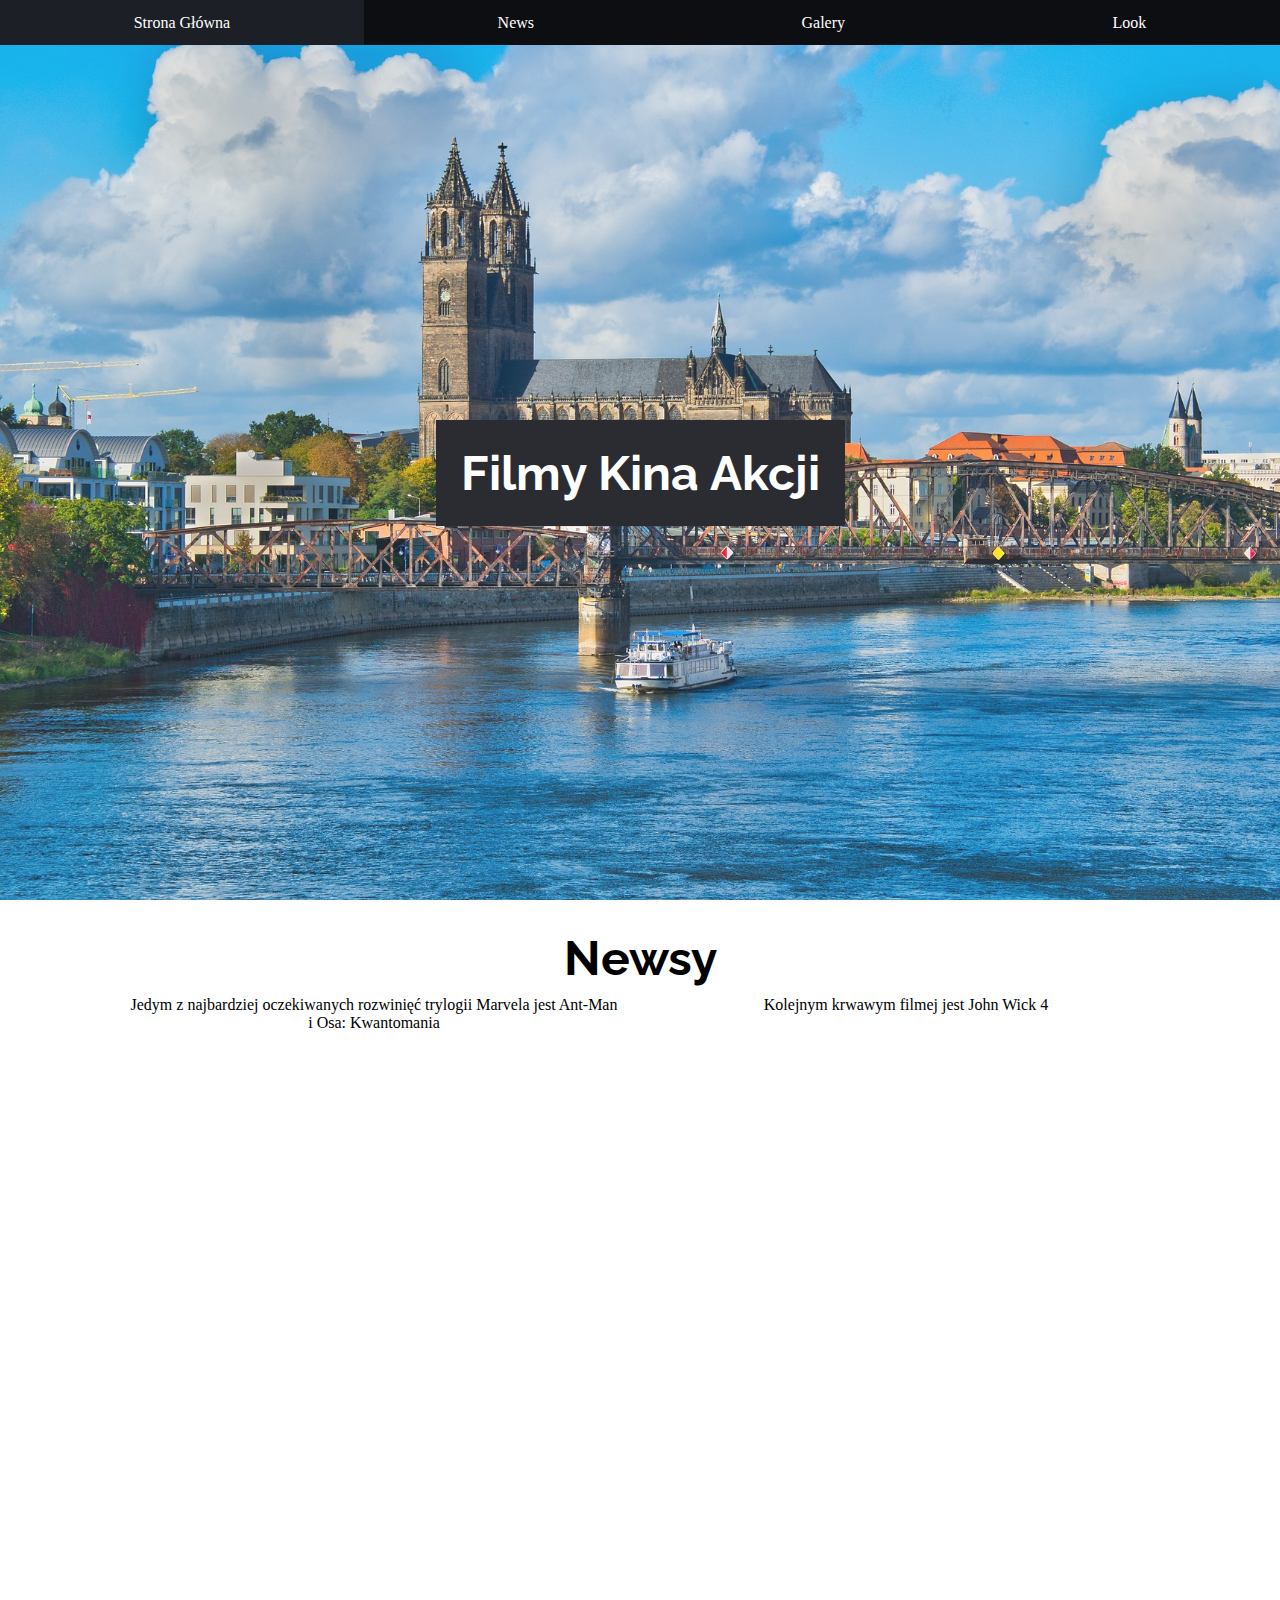
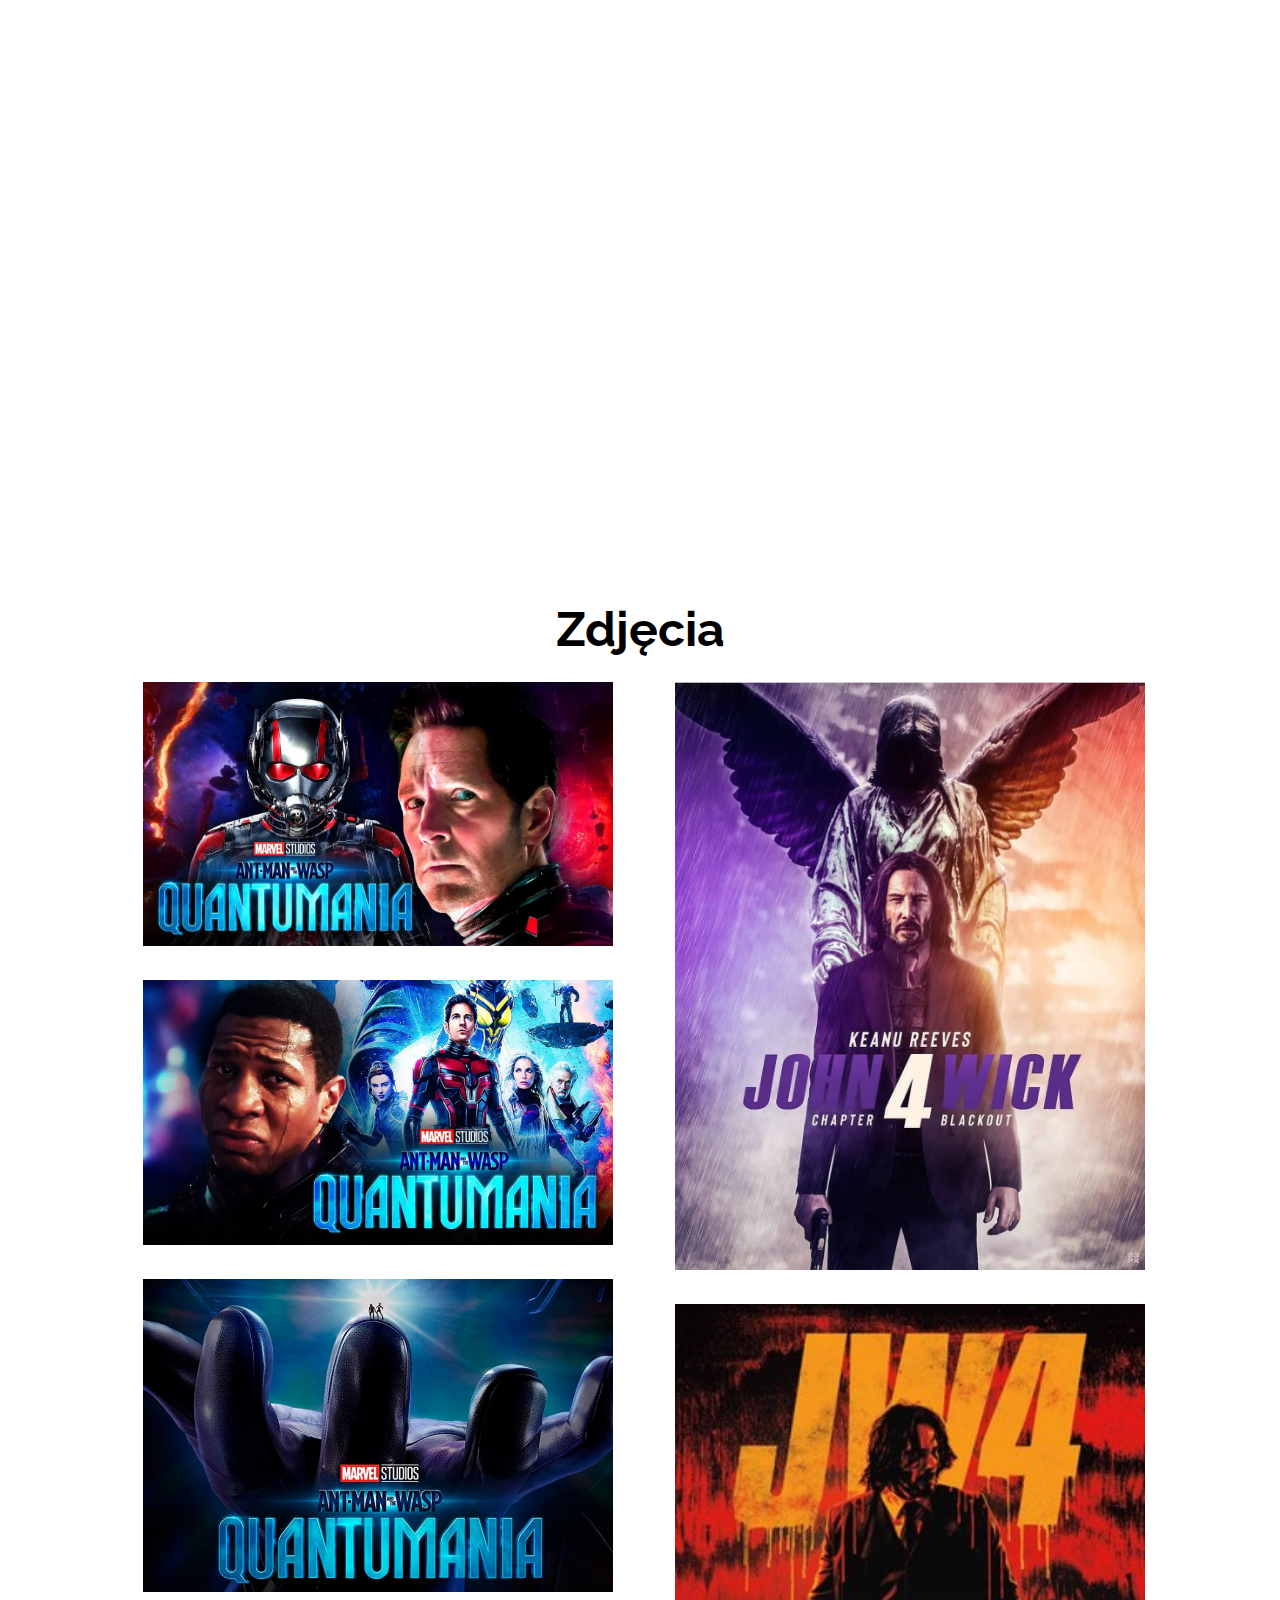
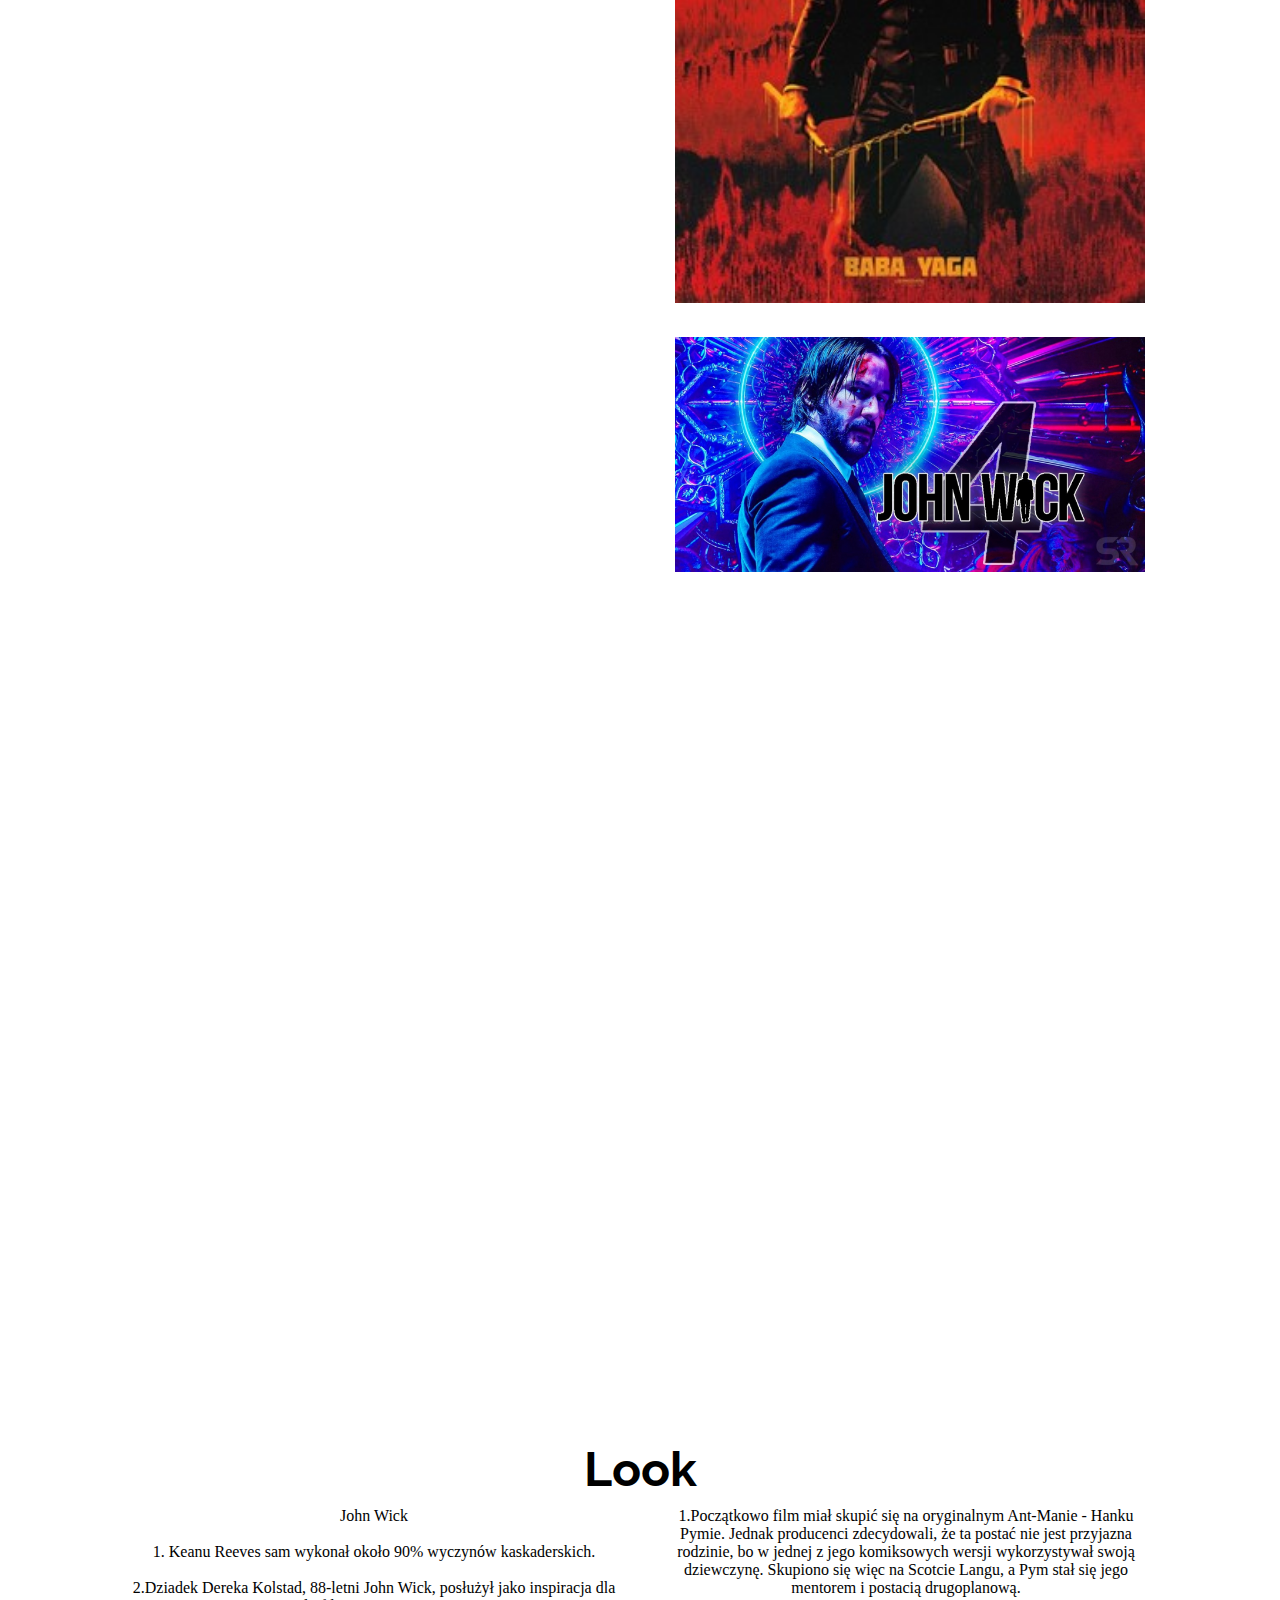
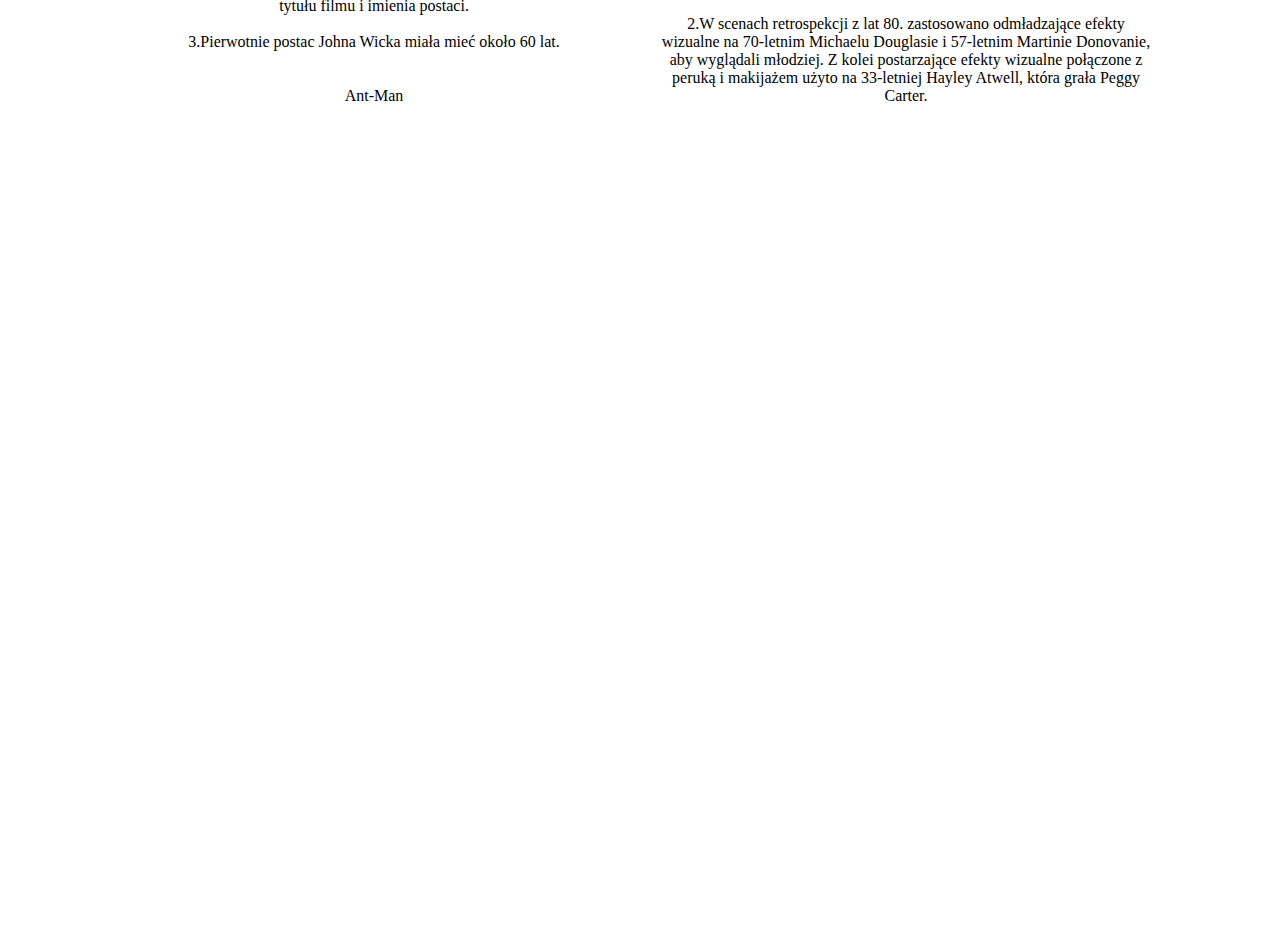
<file: action.html>
<!DOCTYPE html>
<html lang="Pl-pl">
<head>
    <meta charset="UTF-8">
    <title>YourFilms.com</title>
    <link rel="stylesheet" href="styles.css">
    <link rel="preconnect" href="https://fonts.googleapis.com">
    <link rel="preconnect" href="https://fonts.gstatic.com" crossorigin>
    <link href="https://fonts.googleapis.com/css2?family=Raleway:wght@100;300&display=swap" rel="stylesheet">
    <meta content="width=device-width, initial-scale=1" name="viewport" />
    <link rel="stylesheet" href="https://cdnjs.cloudflare.com/ajax/libs/font-awesome/4.7.0/css/font-awesome.min.css">
</head>
<body>
    <nav>
        <div id="hamburger"><svg xmlns="http://www.w3.org/2000/svg" width="48" height="48" viewBox="0 0 24 24" style="fill: rgb(255, 255, 255);"><path d="M4 6h16v2H4zm0 5h16v2H4zm0 5h16v2H4z"></path></svg>
        </div>
        <div>
            <a href="index.html"><p>Strona Główna</p></a>
        </div>
        <div>
            <a href="#news"><p>News</p></a>
        </div>
        <div>
            <a href="#galery"><p>Galery</p></a>
        </div>
        <div>
            <a href="#look"><p>Look</p></a>
        </div>
    </nav>
    <header class="action-header">
        <h3 id="title">Filmy Kina Akcji </h3>
    </header>
    
    <div id="news">
        <h3 class="category-title">Newsy</h3>
        <p class="category-text poster">
                Jedym z najbardziej oczekiwanych rozwinięć trylogii Marvela jest Ant-Man i Osa: Kwantomania<br>
                <iframe class="film" width="560" height="315" src="https://www.youtube.com/embed/3As6MHt4JEc" title="YouTube video player" frameborder="0" allow="accelerometer; autoplay; clipboard-write; encrypted-media; gyroscope; picture-in-picture; web-share" allowfullscreen></iframe><br>
                Kolejnym krwawym filmej jest John Wick 4
                <iframe class="film" width="560" height="315" src="https://www.youtube.com/embed/qEVUtrk8_B4" title="YouTube video player" frameborder="0" allow="accelerometer; autoplay; clipboard-write; encrypted-media; gyroscope; picture-in-picture; web-share" allowfullscreen></iframe>
        </p>  
    </div>
    <div class="amsterdam photo"></div>
    <div id="galery">
        <h3 class="category-title">Zdjęcia</h3>
        <p class="category-text poster">
            <img class="img"src="img/antman.webp">
            <img class="img"src="img/antman2.webp">
            <img class="img"src="img/antman3.jpg">
            <img class="img"src="img/wick.webp">
            <img class="img"src="img/wick2.jpg">
            <img class="img"src="img/wick3.jpg">
        </p>  
    </div>
    <div class="waszyngton photo"></div>
    <div id="look">
        <h3 class="category-title">Look</h3>
        <p class="category-text poster">
            John Wick<br><br>
            1. Keanu Reeves sam wykonał około 90% wyczynów kaskaderskich.<br><br>
            2.Dziadek Dereka Kolstad, 88-letni John Wick, posłużył jako inspiracja dla tytułu filmu i imienia postaci.<br><br>
            3.Pierwotnie postac Johna Wicka miała mieć około 60 lat.<br><br><br>
            Ant-Man<br><br>
            1.Początkowo film miał skupić się na oryginalnym Ant-Manie - Hanku Pymie. Jednak producenci zdecydowali, że ta postać nie jest przyjazna rodzinie, bo w jednej z jego komiksowych wersji wykorzystywał swoją dziewczynę. Skupiono się więc na Scotcie Langu, a Pym stał się jego mentorem i postacią drugoplanową.<br><br>
            2.W scenach retrospekcji z lat 80. zastosowano odmładzające efekty wizualne na 70-letnim Michaelu Douglasie i 57-letnim Martinie Donovanie, aby wyglądali młodziej. Z kolei postarzające efekty wizualne połączone z peruką i makijażem użyto na 33-letniej Hayley Atwell, która grała Peggy Carter.<br>
        </p>  
    </div>
    <div class="praga photo"></div>
</body>
</html>
</file>
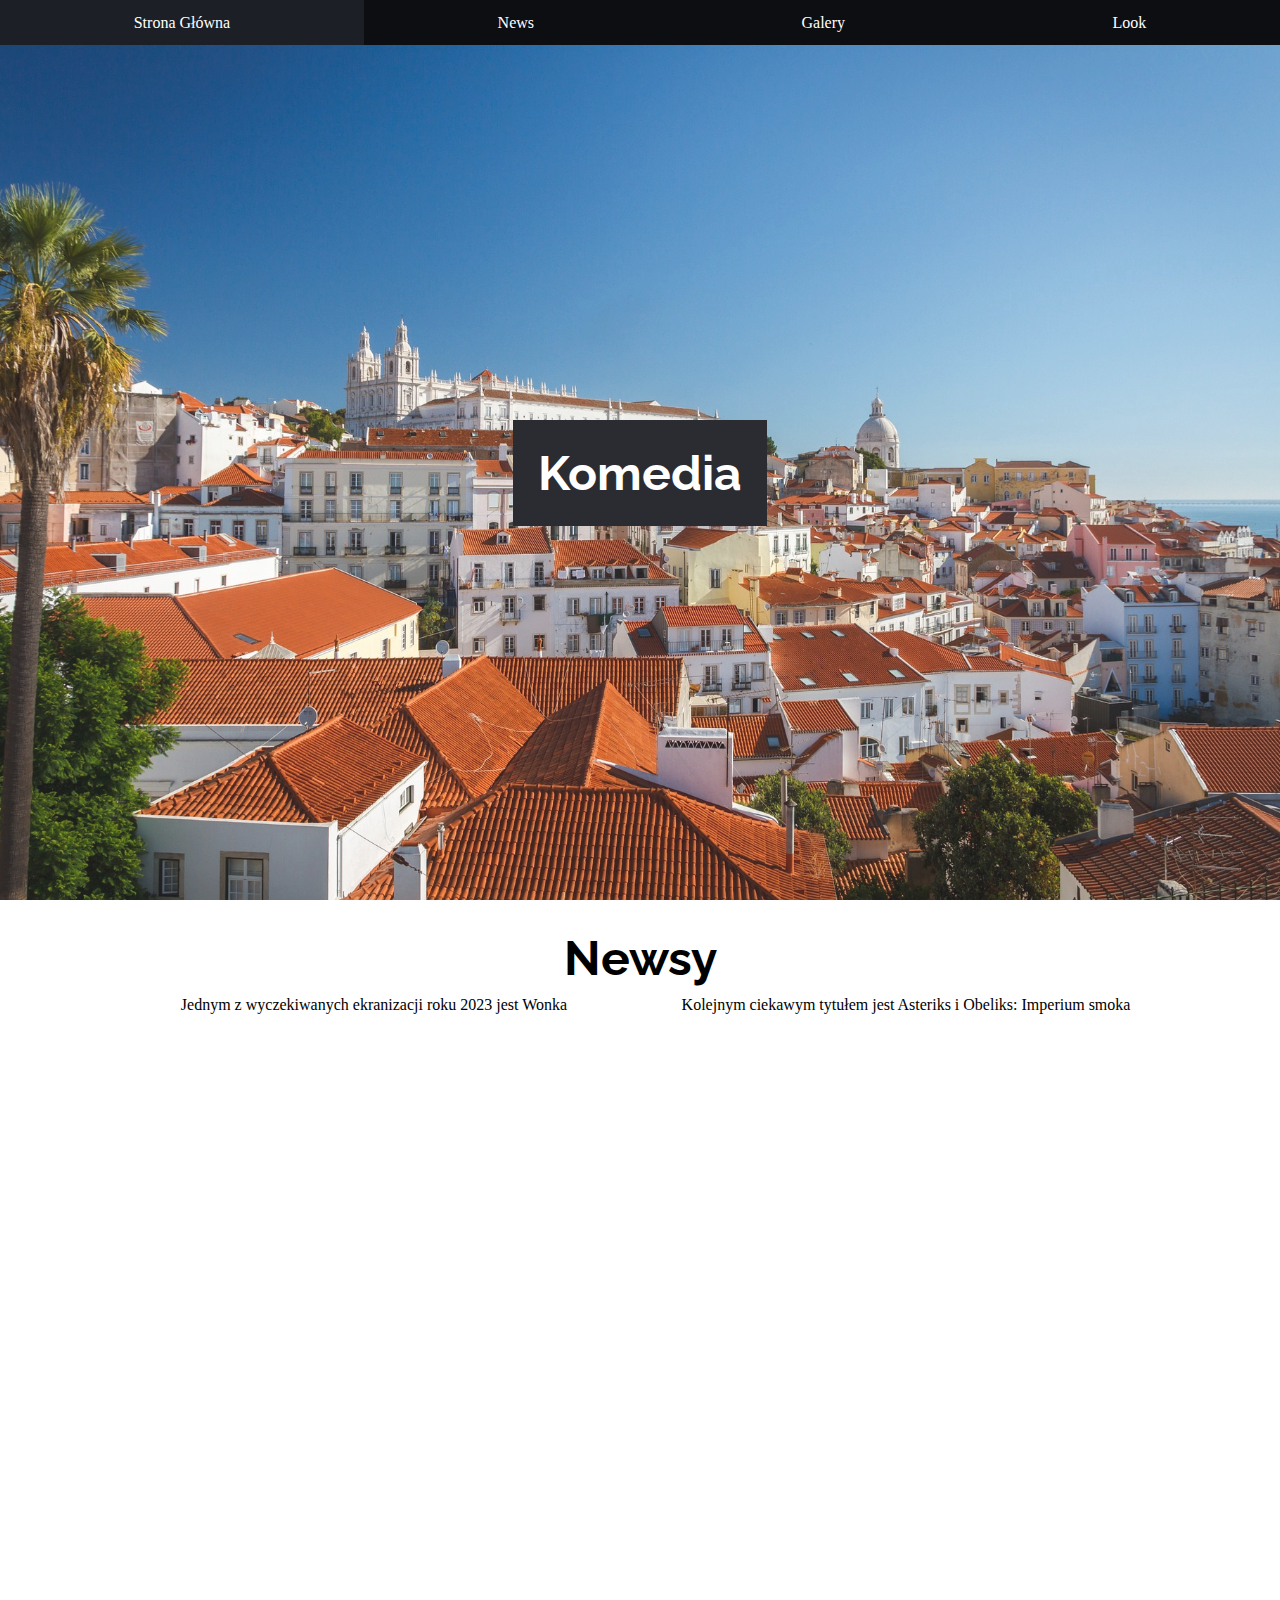
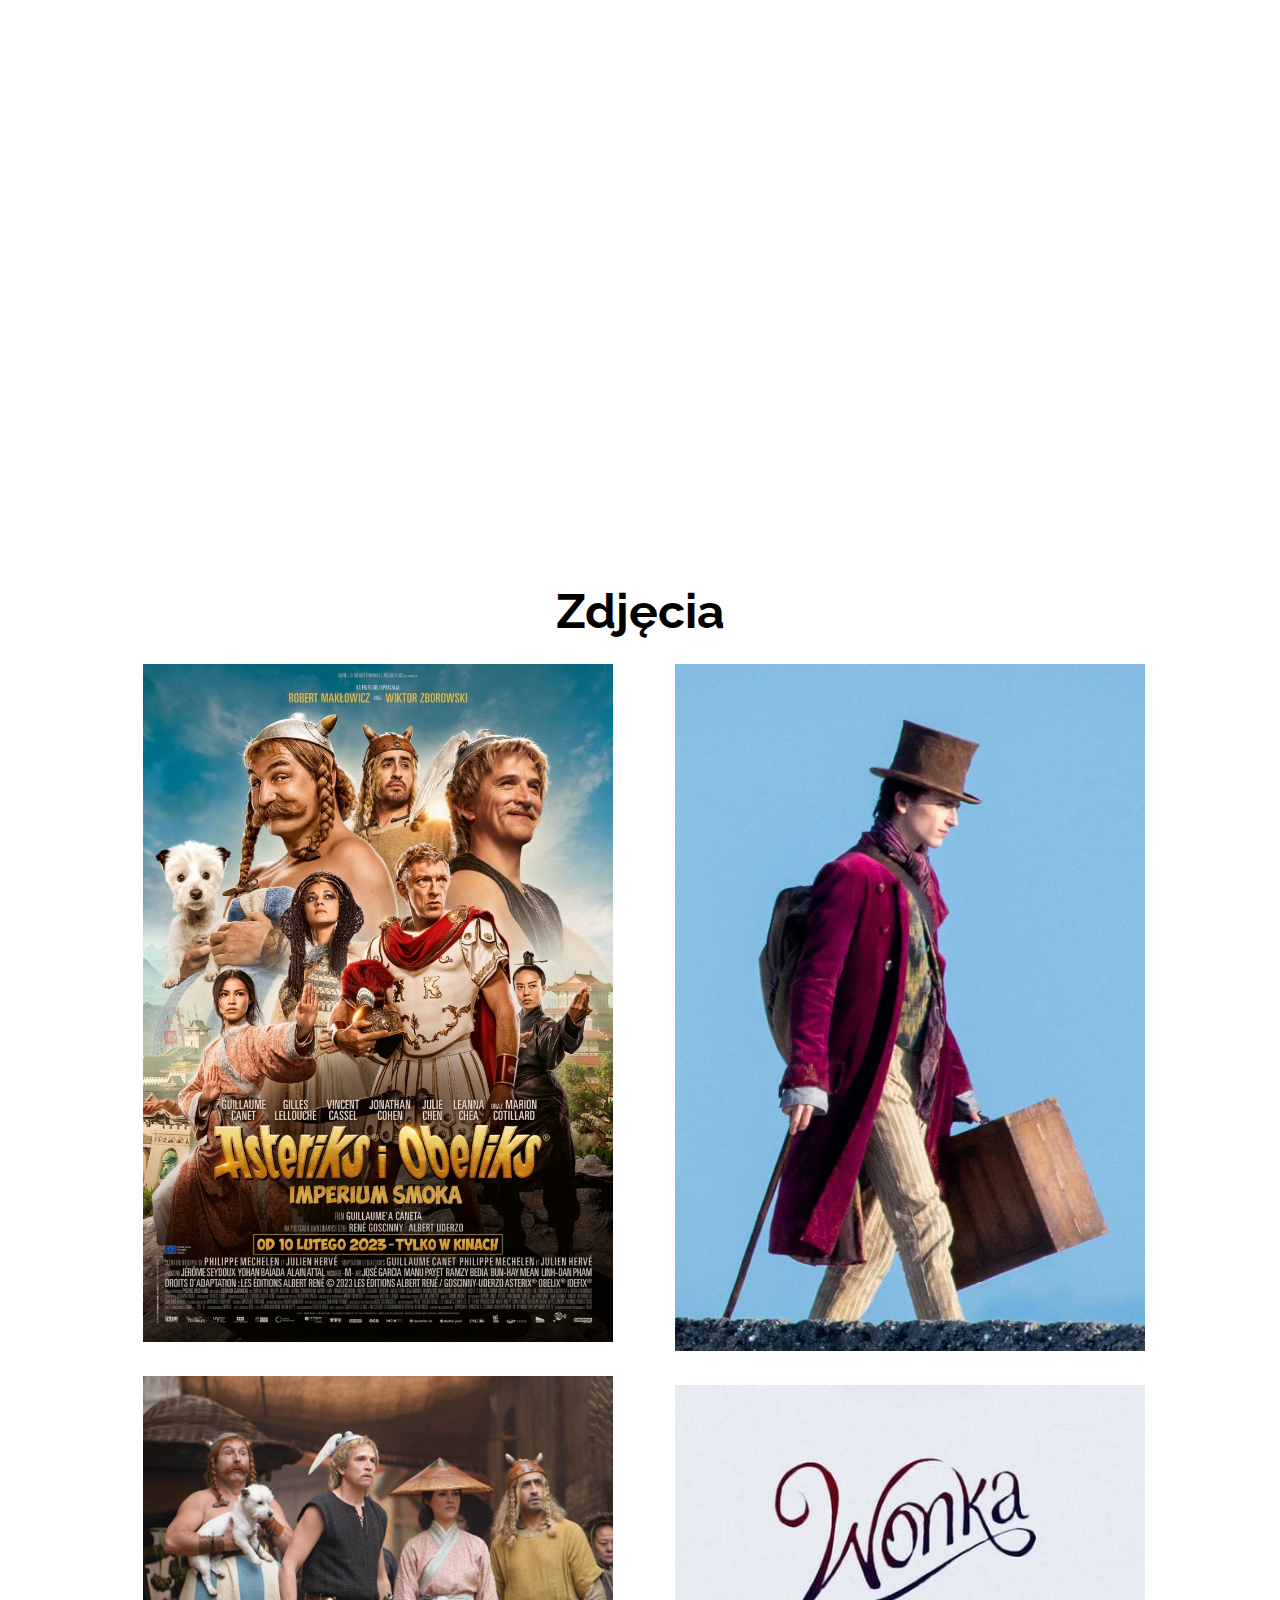
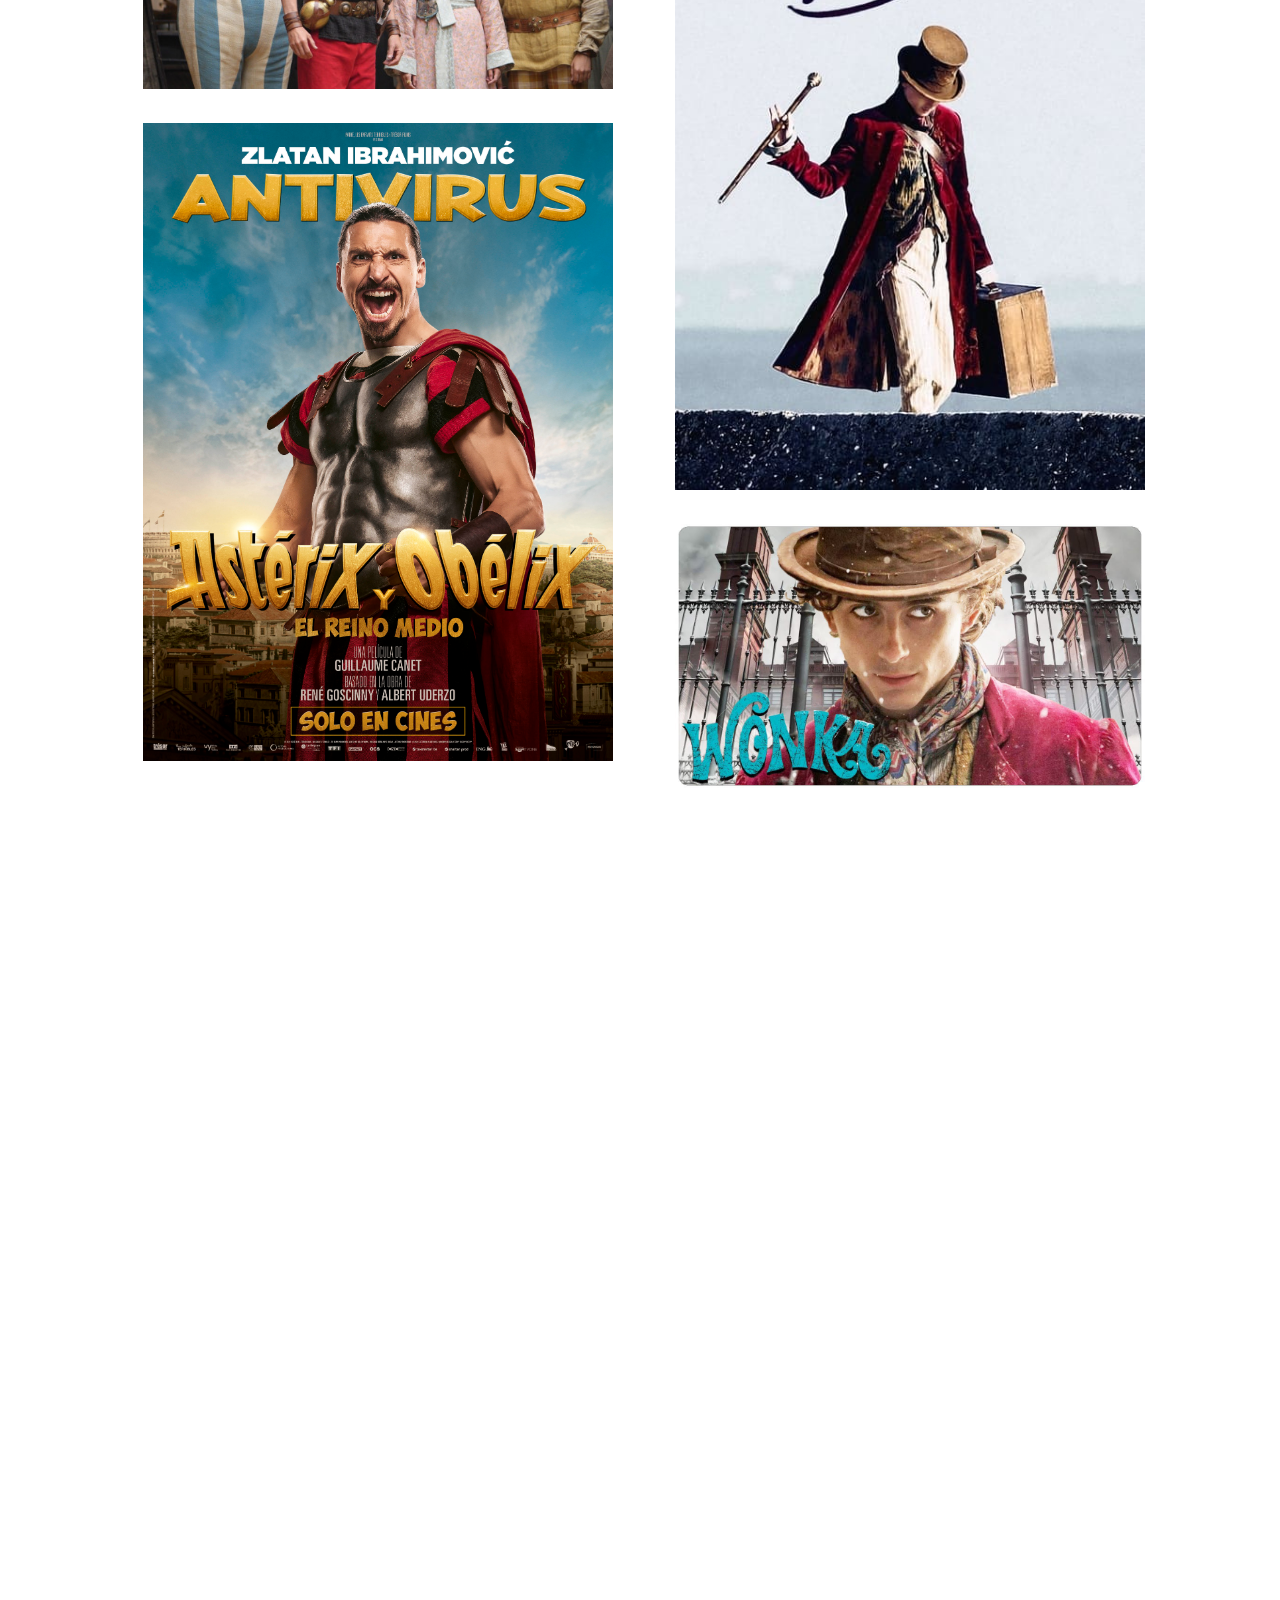
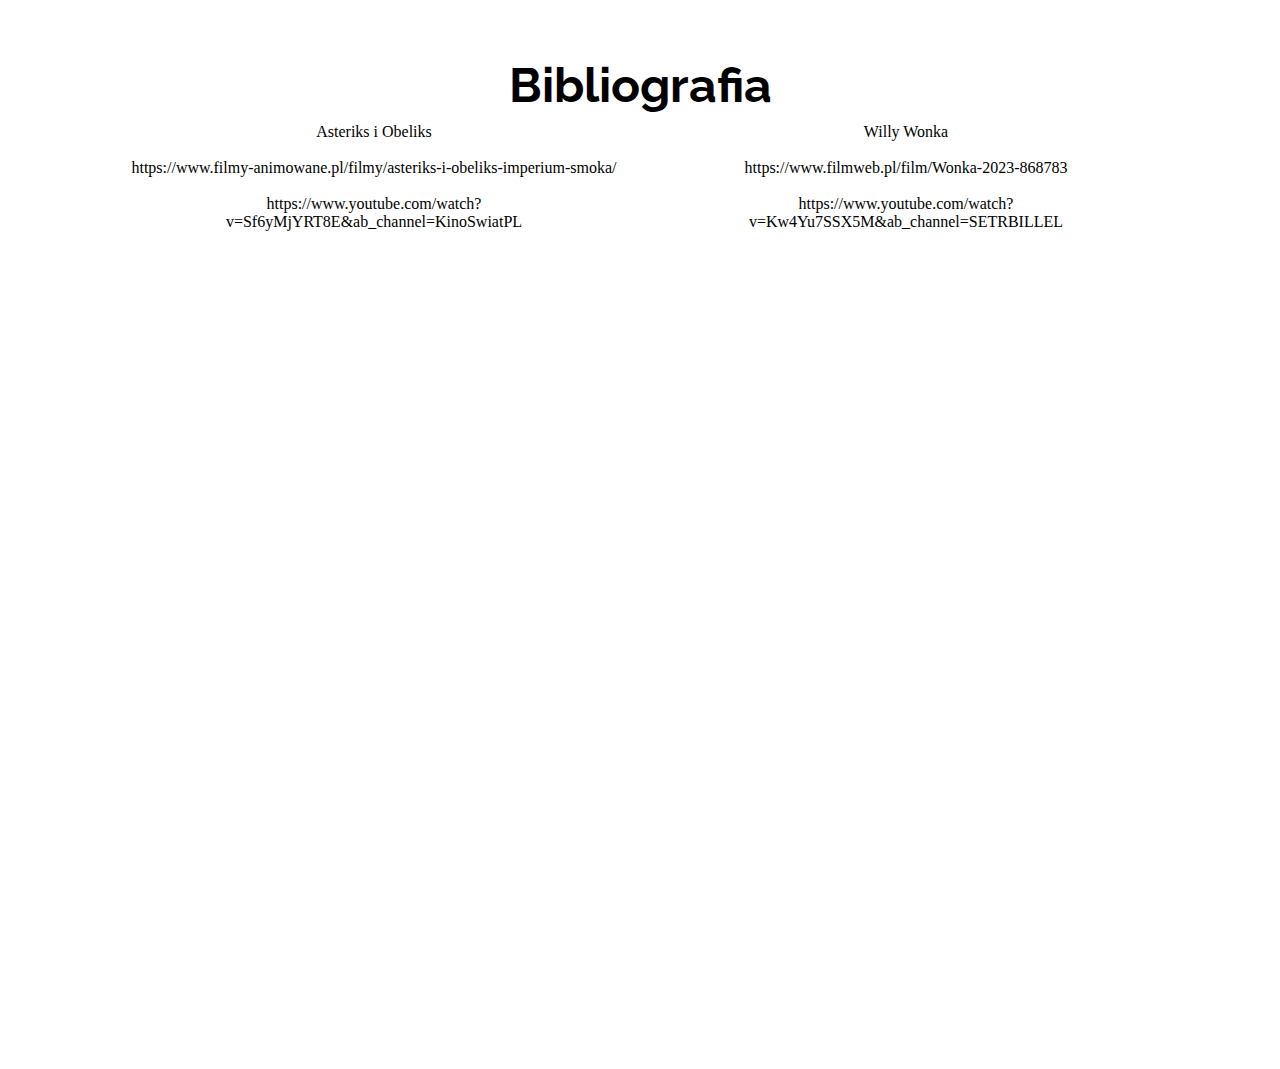
<file: comedy.html>
<!DOCTYPE html>
<html lang="Pl-pl">
<head>
    <meta charset="UTF-8">
    <title>YourFilms.com</title>
    <link rel="stylesheet" href="styles.css">
    <link rel="preconnect" href="https://fonts.googleapis.com">
    <link rel="preconnect" href="https://fonts.gstatic.com" crossorigin>
    <link href="https://fonts.googleapis.com/css2?family=Raleway:wght@100;300&display=swap" rel="stylesheet">
    <meta content="width=device-width, initial-scale=1" name="viewport" />
    <link rel="stylesheet" href="https://cdnjs.cloudflare.com/ajax/libs/font-awesome/4.7.0/css/font-awesome.min.css">
</head>
<body>
    <nav>
        <div id="hamburger"><svg xmlns="http://www.w3.org/2000/svg" width="48" height="48" viewBox="0 0 24 24" style="fill: rgb(255, 255, 255);"><path d="M4 6h16v2H4zm0 5h16v2H4zm0 5h16v2H4z"></path></svg>
        </div>
        <div>
            <a href="index.html"><p>Strona Główna</p></a>
        </div>
        <div>
            <a href="#news"><p>News</p></a>
        </div>
        <div>
            <a href="#galery"><p>Galery</p></a>
        </div>
        <div>
            <a href="#look"><p>Look</p></a>
        </div>
    </nav>
    <header class="comedy-header">
        <h3 id="title">Komedia</h3>
    </header>
    
    <div id="news">
        <h3 class="category-title">Newsy</h3>
        <p class="category-text poster">
                Jednym z wyczekiwanych ekranizacji roku 2023 jest Wonka<br>
                <iframe class="film"width="560" height="315" src="https://www.youtube.com/embed/Kw4Yu7SSX5M" title="YouTube video player" frameborder="0" allow="accelerometer; autoplay; clipboard-write; encrypted-media; gyroscope; picture-in-picture; web-share" allowfullscreen></iframe><br>
                Kolejnym ciekawym tytułem jest Asteriks i Obeliks: Imperium smoka<br>
                <iframe class="film"width="560" height="315" src="https://www.youtube.com/embed/Sf6yMjYRT8E" title="YouTube video player" frameborder="0" allow="accelerometer; autoplay; clipboard-write; encrypted-media; gyroscope; picture-in-picture; web-share" allowfullscreen></iframe>

        </p>  
    </div>
    <div class="krakow photo"></div>
    <div id="galery">
        <h3 class="category-title ">Zdjęcia</h3>
        <p class="category-text poster">
            <img class="img"src="img/Asteriks-i-Obeliks.jpg">
            <img class="img"src="img/asteriksiobeliks.jfif">
            <img class="img"src="img/asteriksiobeliks2.jfif">
            <img class="img"src="img/wonka.jpg">
            <img class="img"src="img/wonka2.jpg">
            <img class="img"src="img/wonka3.jpg">
        </p>  
    </div>
    <div class="luksemburg photo"></div>
    <div id="look">
        <h3 class="category-title">Bibliografia</h3>
        <p class="category-text poster">
            Asteriks i Obeliks<br><br>
            https://www.filmy-animowane.pl/filmy/asteriks-i-obeliks-imperium-smoka/<br><br>
            https://www.youtube.com/watch?v=Sf6yMjYRT8E&ab_channel=KinoSwiatPL<br><br>
            Willy Wonka<br><br>
            https://www.filmweb.pl/film/Wonka-2023-868783<br><br>
            https://www.youtube.com/watch?v=Kw4Yu7SSX5M&ab_channel=SETRBILLEL
        </p>  
    </div>
    <div class="paris photo"></div>
</body>
</html>
</file>
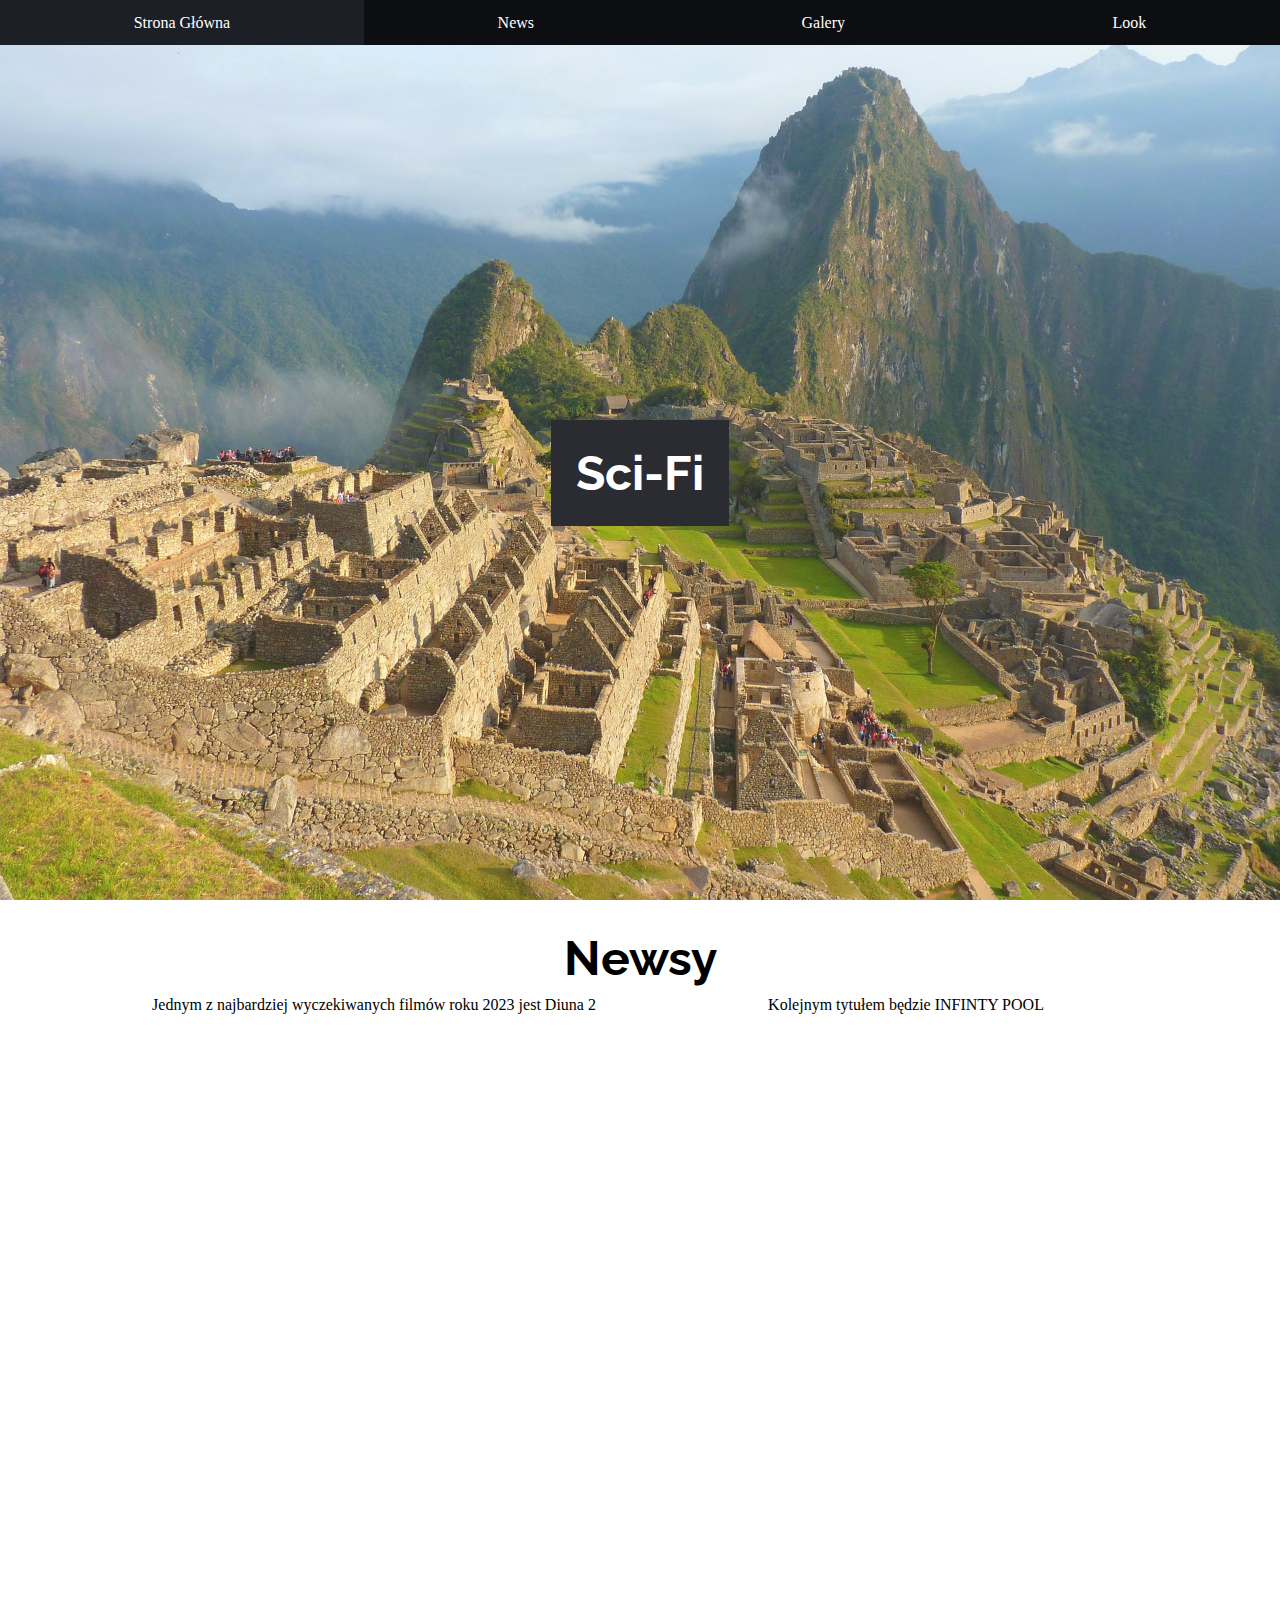
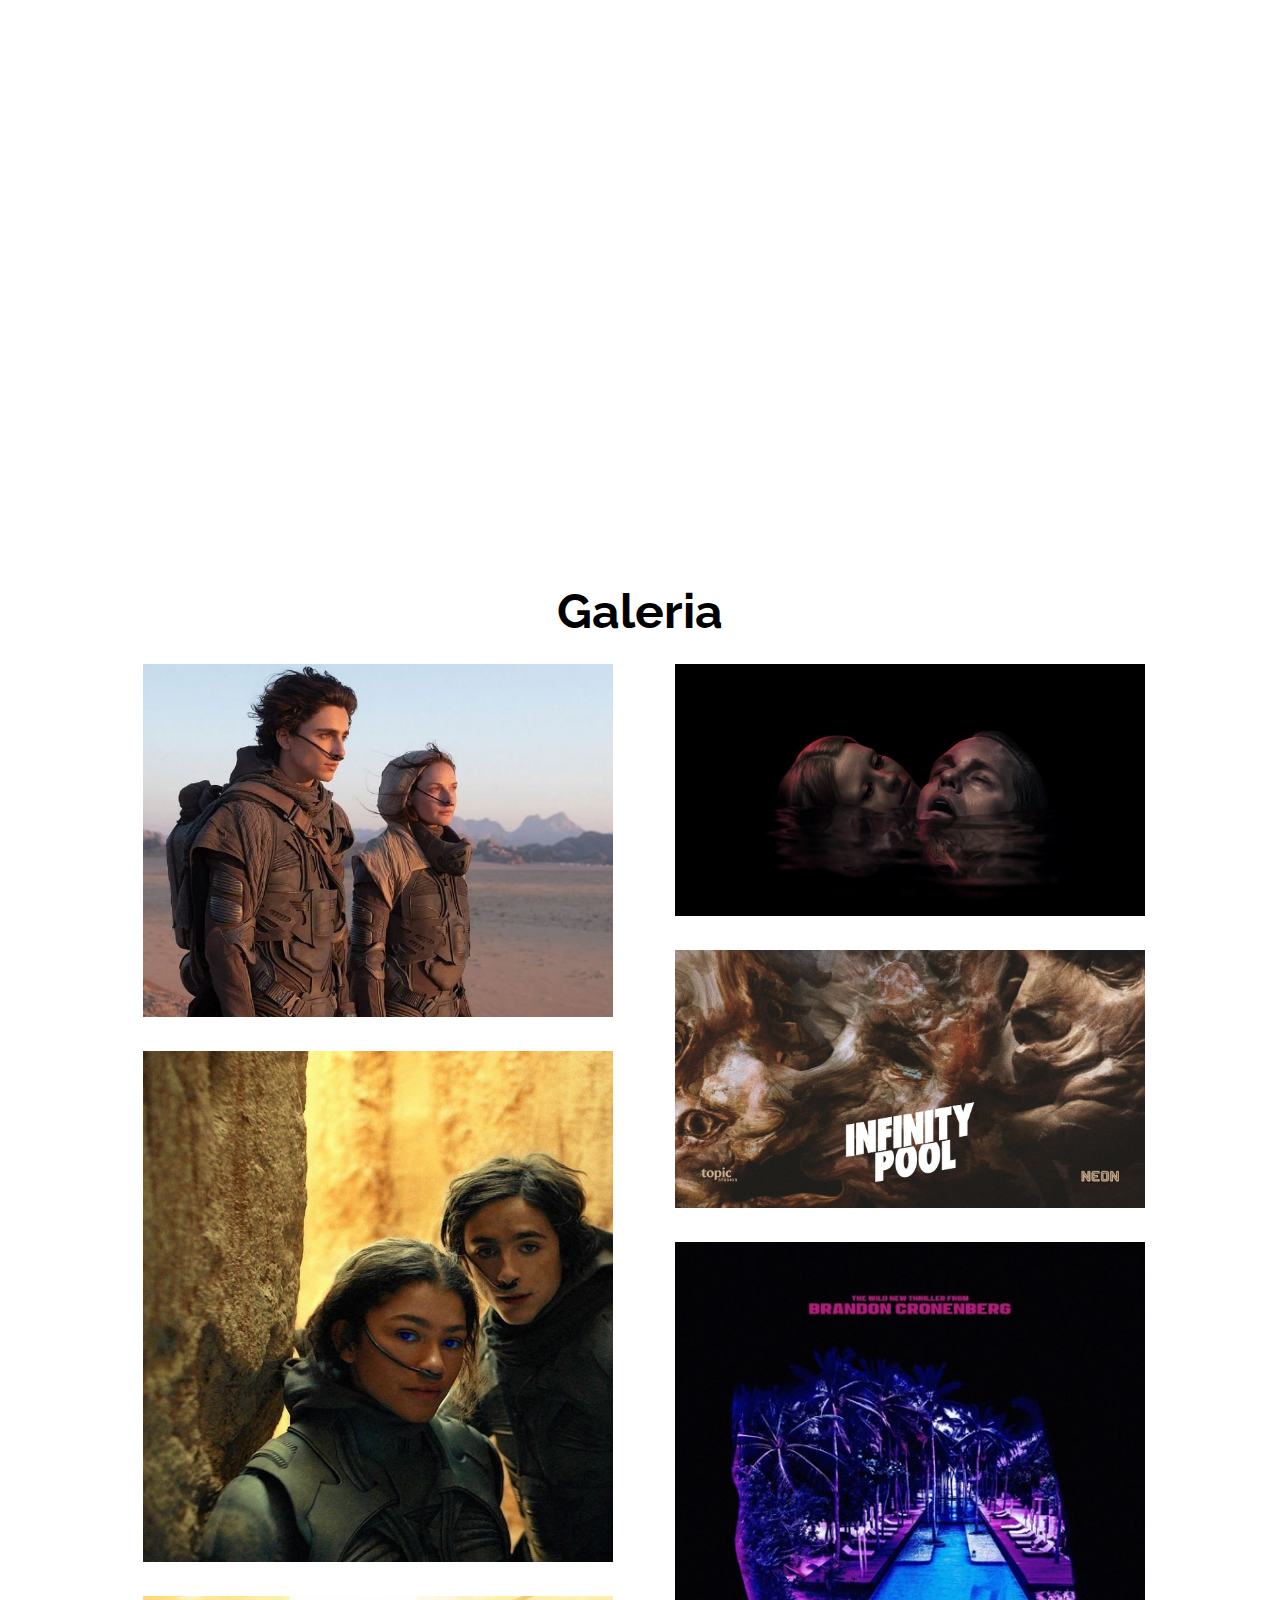
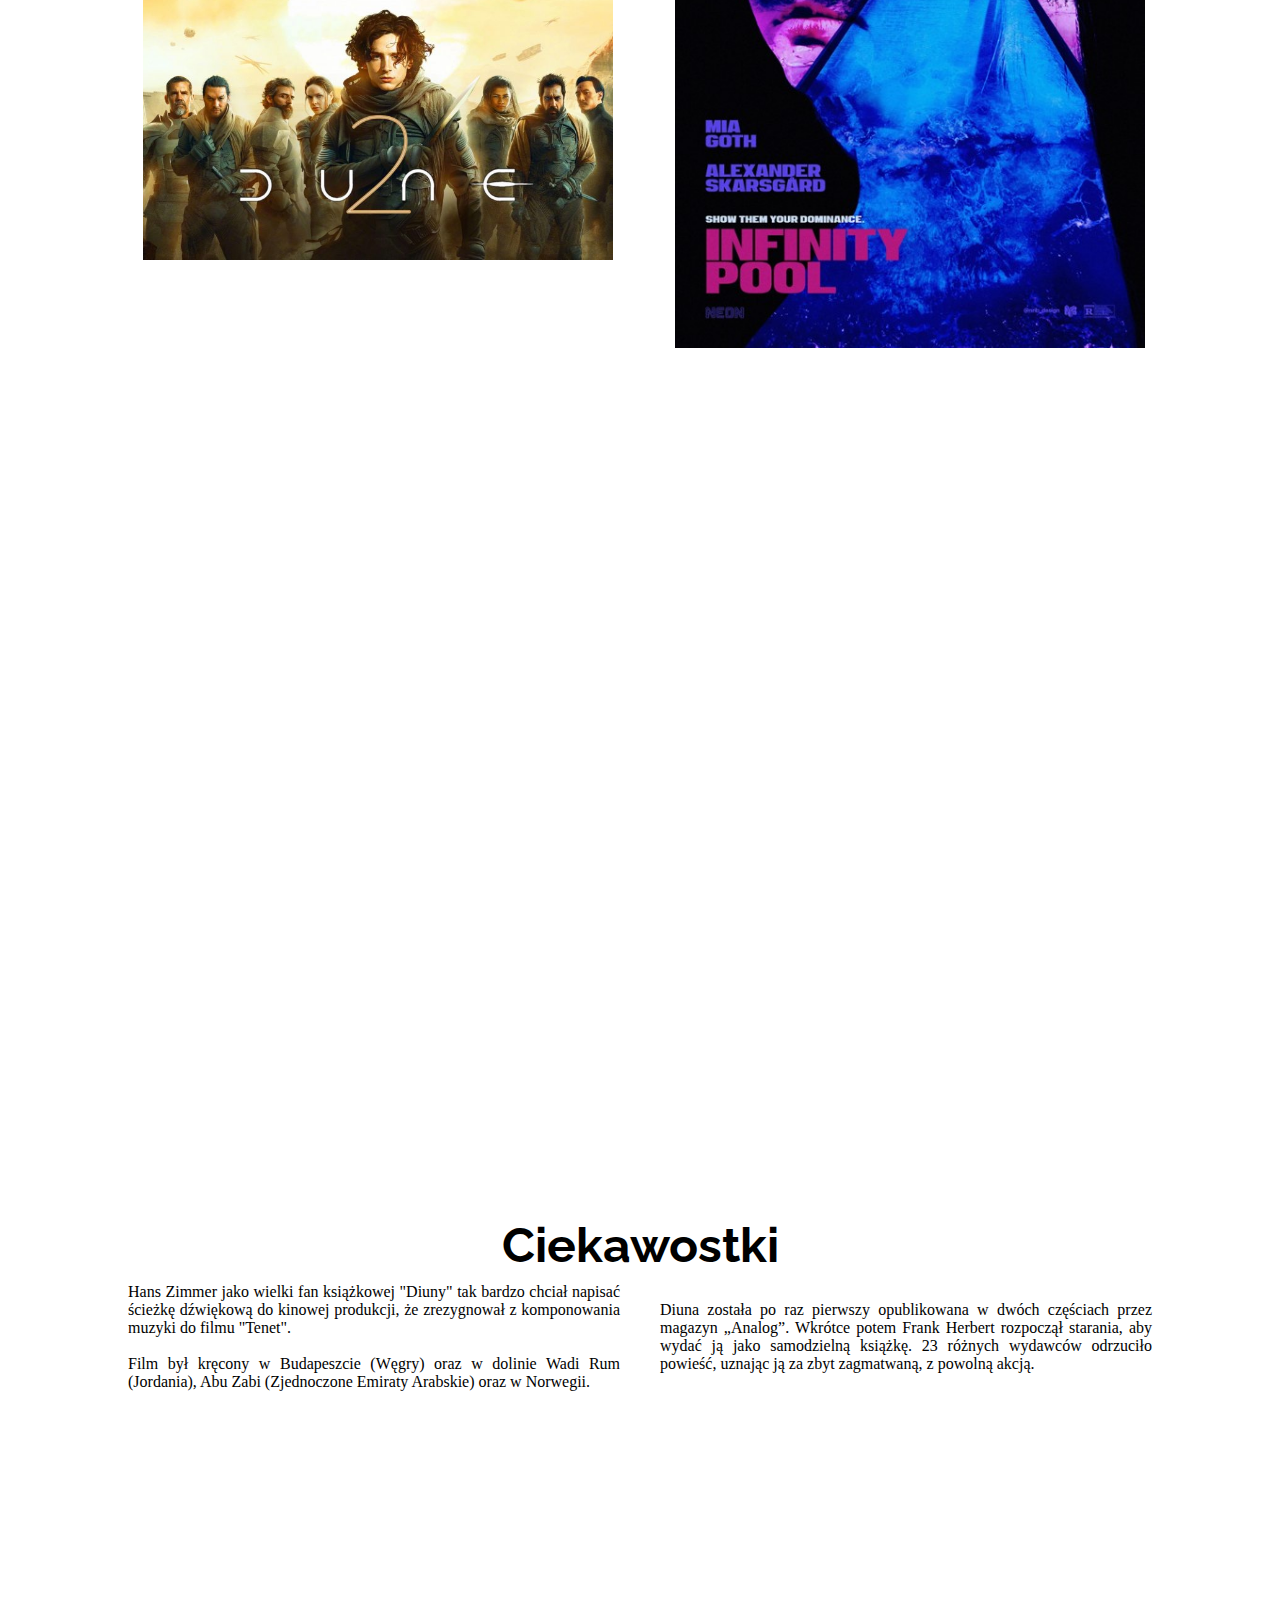
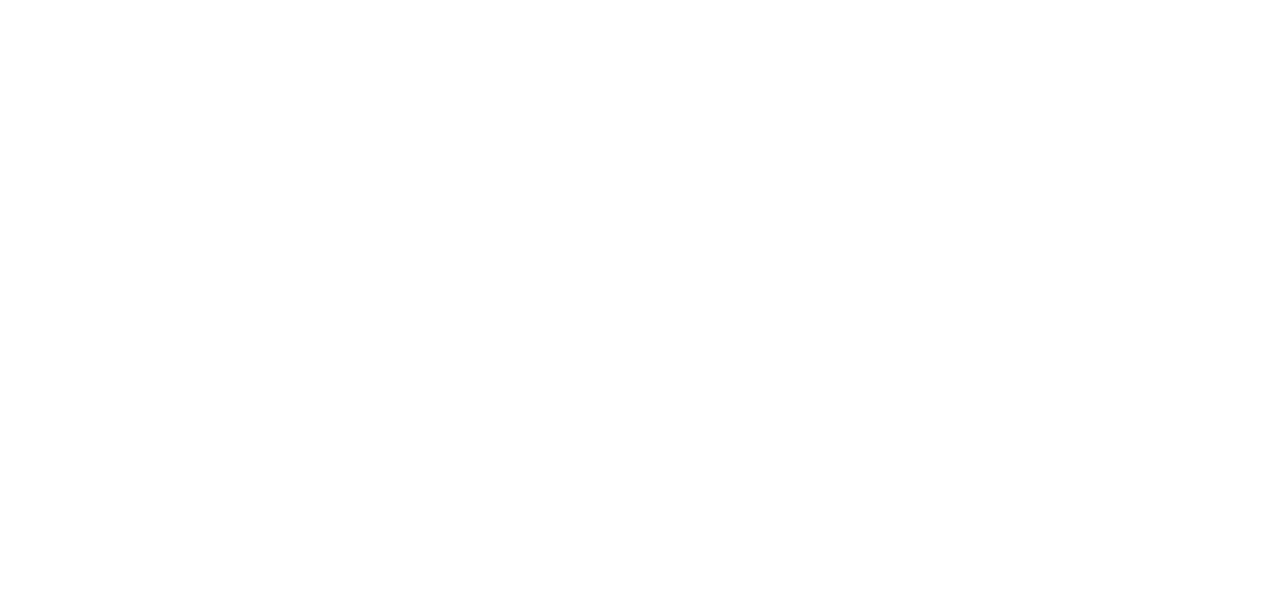
<file: scifi.html>
<!DOCTYPE html>
<html lang="Pl-pl">
<head>
    <meta charset="UTF-8">
    <title>YourFilms.com</title>
    <link rel="stylesheet" href="styles.css">
    <link rel="preconnect" href="https://fonts.googleapis.com">
    <link rel="preconnect" href="https://fonts.gstatic.com" crossorigin>
    <link href="https://fonts.googleapis.com/css2?family=Raleway:wght@100;300&display=swap" rel="stylesheet">
    <meta content="width=device-width, initial-scale=1" name="viewport" />
    <link rel="stylesheet" href="https://cdnjs.cloudflare.com/ajax/libs/font-awesome/4.7.0/css/font-awesome.min.css">
</head>
<body>
    <nav>
        <div id="hamburger"><svg xmlns="http://www.w3.org/2000/svg" width="48" height="48" viewBox="0 0 24 24" style="fill: rgb(255, 255, 255);"><path d="M4 6h16v2H4zm0 5h16v2H4zm0 5h16v2H4z"></path></svg>
        </div>
        <div>
            <a href="index.html"><p>Strona Główna</p></a>
        </div>
        <div>
            <a href="#news"><p>News</p></a>
        </div>
        <div>
            <a href="#galery"><p>Galery</p></a>
        </div>
        <div>
            <a href="#look"><p>Look</p></a>
        </div>
    </nav>
    <header style="background-image: url(img/machupichu.jpg);">
        <h3 id="title">Sci-Fi</h3>
    </header>
    
    <div id="news">
        <h3 class="category-title">Newsy</h3>
        <p class="category-text poster">
                Jednym z najbardziej wyczekiwanych filmów roku 2023 jest Diuna 2 <br>
                <iframe class="film"width="560" height="315" src="https://www.youtube.com/embed/7WdkPwJTnQk" title="YouTube video player" frameborder="0" allow="accelerometer; autoplay; clipboard-write; encrypted-media; gyroscope; picture-in-picture; web-share" allowfullscreen></iframe>
                <br>Kolejnym tytułem będzie INFINTY POOL<br>
                <iframe class="film"width="560" height="315" src="https://www.youtube.com/embed/PVnIMvVEkrA" title="YouTube video player" frameborder="0" allow="accelerometer; autoplay; clipboard-write; encrypted-media; gyroscope; picture-in-picture; web-share" allowfullscreen></iframe>
        </p>  
    </div>
    <div class="newyork photo"></div>
    <div id="galery">
        <h3 class="category-title">Galeria</h3>
        <p class="category-text poster" >
            <img class="img"src="img/diuna.jpg" alt="diuna">
            <img class="img"src="img/diuna2.jpg" alt="diuna">
            <img class="img"src="img/diuna3.jpg" alt="diuna">
            <img class="img"src="img/infinitypool.jpg" alt="infinitypool">
            <img class="img"src="img/infinitypool2.jpg" alt="infinitypool">
            <img class="img"src="img/infinitypool3.jpg" alt="infinitypool">
        </p>  
    </div>
    <div class="losvegas photo"></div>
    <div id="look">
        <h3 class="category-title ">Ciekawostki</h3>
        <p class="category-text">
            Hans Zimmer jako wielki fan książkowej "Diuny" tak bardzo chciał napisać ścieżkę dźwiękową do kinowej produkcji, że zrezygnował z komponowania muzyki do filmu "Tenet".<br><br>
            Film był kręcony w Budapeszcie (Węgry) oraz w dolinie Wadi Rum (Jordania), Abu Zabi (Zjednoczone Emiraty Arabskie) oraz w Norwegii.<br><br>
            Diuna została po raz pierwszy opublikowana w dwóch częściach przez magazyn „Analog”. Wkrótce potem Frank Herbert rozpoczął starania, aby wydać ją jako samodzielną książkę. 23 różnych wydawców odrzuciło powieść, uznając ją za zbyt zagmatwaną, z powolną akcją. 
        </p>  
    </div>
    <div class="mexico photo"></div>
    
    
</body>
</html>
</file>
<file: styles.css>
*{
    box-sizing: border-box;
}
html {
    scroll-behavior: smooth;
  }
body{
    display: flex;
    flex-direction: column;
    justify-content: start;
    margin: 0;
    padding: 0;
    width: 100%;
    min-height: 100vh;
}
nav {
    display: flex;
    justify-content: space-evenly;
    align-items: center;
    height: 5vh;
    background-color: #0d0e12;
}
nav #hamburger{
    display: none;
    

}
nav p{
    color: white;
    text-align: center;
    margin: 0;
    

}
nav div{
    background-color: #0d0e12;
    flex-grow:1;
    height: 100%;
    
}
nav a{
    width: 100%;
    height: 100%;
    display: flex;
    justify-content: center;
    align-items: center;
}
nav div:hover{
    background-color: #1c1f25;
}
a{
    text-decoration: none;
}

header{
    display: flex;
    justify-content: center;
    align-items: center;
    height: 95vh;
    background-image: url(img/tokyo.jpg);
    background-size: cover;
    background-attachment: fixed;
    background-position: center;
    background-repeat: no-repeat;
    opacity: 0.9;
}
#title {
    background-color: #13161b;
    color: white;
    font-family: 'Raleway', sans-serif;
    padding: 25px;
    font-size: 3rem;
}
.photo{
    background-size: cover;
    background-attachment: fixed;
    background-position: center;
    background-repeat: no-repeat;
    margin-top: 100px;
    height: 80vh;
}
.category-nav{
    position: relative;
    display: flex;
    justify-content: space-evenly;
    flex-direction: row;
    width: 100%;
    bottom: 37.5px;
   
}
.dot {
    box-sizing: border-box;
    height: 75px;
    width: 75px;
    background-color: #13161b;
    border-radius: 50%;
    color: white;
    text-align: center;
    display: flex;
    justify-content: center;
    align-items: center;
}
.img {
    padding: 15px;
    width: 500px;
}
.ip2{
    width: 400px;
}
.mountains {
    background-image: url(img/mountains2.jpg);
}
.krakow {
    background-image: url(img/krakow.jpg);
}
.luksemburg {
    background-image: url(img/luksemburg.jpg);
}
.lizbona{
    background-image: url(img/lizbona.jpg);
}
.action-header{
    background-image: url(img/magdeburg.jpg);
}
.comedy-header{
    background-image: url(img/lizbona.jpg);
}
.waszyngton{
    background-image: url(img/waszyngton.jpg);
}
.amsterdam{
    background-image: url(img/amsterdam.jpg);
}
.praga{
    background-image: url(img/praga.jpg);
}
.mexico {
    background-image: url(img/mexico.jpg);
}
.losvegas {
    background-image: url(img/lasvegas.jpg);
}
.machupichu {
    background-image: url(img/machupichu.jpg);
}
.newyork {
    background-image: url(img/newyork.jpg);
}
.roma {
    background-image: url(img/roma.jpg);
}
.paris {
    background-image: url(img/paris.jpg);
}
.barcelona {
    background-image: url(img/barcelona.jpg);
}
.bridge {
    background-image: url(img/bridge.jpg);
}
.category-text{
    column-count: 2;
    column-gap: 40px;
    width: 80%;
    margin: auto;
    text-align: justify;
}
.poster{
    text-align: center;
}

.category-title{
    margin-top: 30px;
    margin-bottom: 10px;
    text-align: center;
    font-family: 'Raleway', sans-serif;
    font-size: 3rem;
    color: black;
}

@media screen and (max-width: 880px) {
    .category-text{
        column-count: 1 !important;
        width: 90% !important;
    }
    .dot {
        height: 100px;
        width: 100px;  
    }
    .category-nav{
        bottom: 50px;
    }
    nav div{
        visibility: hidden;
        width: 100%;
        pointer-events: none;
    }
    nav:active,nav:hover{
        height: 30vh;
        flex-direction: column;
        
    }
    nav:active div,nav:hover div{
        visibility: visible;
        pointer-events: all;
    }
    nav #hamburger{
        display: block;
        visibility: visible;
    }
    .img{
        width: 300px;
    }
    .film{
        width: 300px;
    }
   
}
.poster iframe{
    padding-top: 5px;
}
.column{
    column-count: 1;
    text-align: center;
}
</file>
